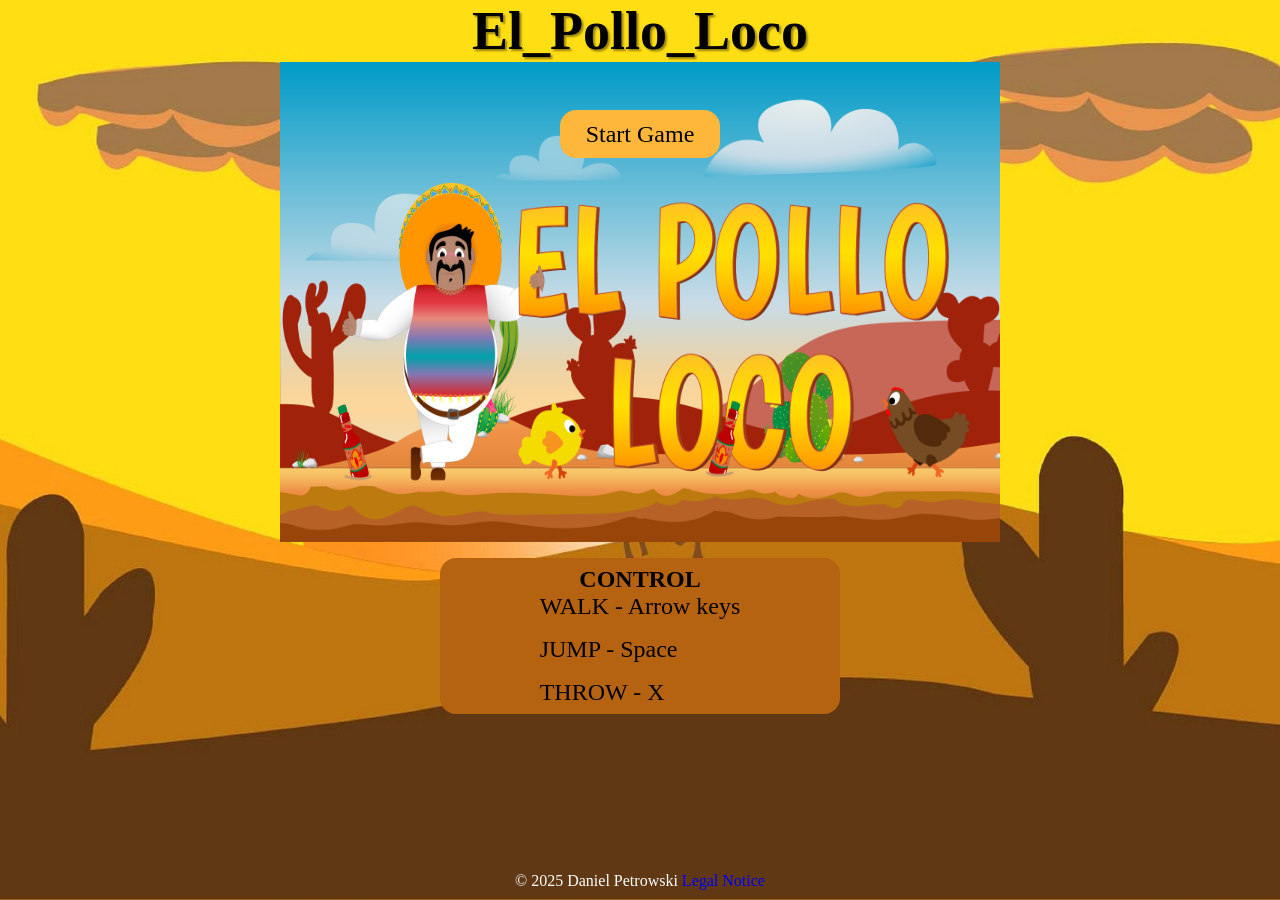
<file: index.html>
<!DOCTYPE html>
<html lang="en" translate="no" user-scalable="no">

<head>
    <meta charset="UTF-8">
    <meta name="viewport" content="width=device-width, initial-scale=1.0, minimum-scale=1.0">
    <title>El_Pollo_loco</title>
    <link rel="stylesheet" href="./style.css">
    <link rel="icon" type="image/x-icon" href="img/Favicon/Chicken.png">
</head>

<body>
    <h1>El_Pollo_Loco</h1>

    <div id="fullscreen" class="fullscreen">
        <div id="turnPhoneMessage" class="turnPhoneMessage">Turn your phone<br>to play</div>

        <div class="startScreenContainer screens" id="startScreenContainer">
            <img src="./img/9_intro_outro_screens/start/startscreen_2.png" alt="">
            <div class="startScreenButtons">
                <button class="startButton" id="startButton" onclick="startGame()">Start Game</button>
            </div>
        </div>

        <div class="youWonScreen screens d-none" id="wonGameScreen">
            <img src="img/You won, you lost/You Win A.png" alt="You Win">
            <button class="restartButton" onclick="startGame()">Restart Game</button>
        </div>

        <div class="gameOverScreen screens d-none" id="gameOverScreen">
            <img src="./img/9_intro_outro_screens/game_over/game over!.png" alt="">
            <button class="restartButton" onclick="startGame()">Restart Game</button>
        </div>

        <div class="hud d-none" id="hud">
            <div id="panelup" class="panel panelup panel-wrapper">
                <button class="controlButtons" id="btnMute" onclick="toggleMute()">
                    <img id="muteIcon" src="img/icons/activeSound.png" alt="Mute Icon" width="32" height="32">
                </button>
                <button class="controlButtons hideOnPhone" id="btnFullscreen" onclick="fullscreen()">
                    <img id="fullscreenIcon" src="img/icons/fullscreen.png" alt="Fullscreen Icon" width="32" height="32">
                </button>
            </div>

            <div id="paneldown" class="panel paneldown d-none">
                <div class="panel-wrapper">
                    <button class="controlButtons" id="btnLeft">
                        <img id="leftIcon" src="img/icons/arrowLeft.png" alt="Left Icon" width="32" height="32">
                    </button>
                    <button class="controlButtons" id="btnRight">
                        <img id="rightIcon" src="img/icons/arrowRight.png" alt="Right Icon" width="44" height="44">
                    </button>
                </div>

                <div class="panel-wrapper">
                    <button class="controlButtons" id="btnJump">
                        <img id="jumpIcon" src="img/icons/jump.png" alt="Jump Icon" width="60" height="60">
                    </button>
                    <button class="controlButtons" id="btnThrow">
                        <img id="throwIcon" src="img/icons/bottle.png" alt="Throw Icon" width="60" height="60">
                    </button>
                </div>
            </div>
        </div>

        <canvas class="d-none" id="canvas" width="720" height="480"></canvas>
    </div>

    <div class="controls-box">
        <h2>CONTROL</h2>
        <div class="controls">
            <div>WALK - Arrow keys</div>
            <div>JUMP - Space</div>
            <div>THROW - X</div>
        </div>
    </div>

    <footer class="site-footer">
        <div class="container">
            <p class="copyright">
                &copy; 2025 Daniel Petrowski 
                <a href="Impressum.html" title="Impressum" aria-label="Legal Notice (page with legal information)">Legal Notice</a>
            </p>
        </div>
    </footer>

    <script src="./models/world.class.js"></script>
    <script src="./models/drawable-object.class.js"></script>
    <script src="./models/movable-object.class.js"></script>
    <script src="./models/character.class.js"></script>
    <script src="./models/chicken.class.js"></script>
    <script src="./models/small-chicken.class.js"></script>
    <script src="./models/salsa-bottle.class.js"></script>
    <script src="./models/coin.class.js"></script>
    <script src="./models/cloud.class.js"></script>
    <script src="./models/background-object.class.js"></script>
    <script src="./models/keyboard.class.js"></script>
    <script src="./models/levels.class.js"></script>
    <script src="./models/endboss.class.js"></script>
    <script src="./models/bar.class.js"></script>
    <script src="./models/endboss-lifebar.class.js"></script>
    <script src="./models/health-bar.class.js"></script>
    <script src="./models/coin-bar.class.js"></script>
    <script src="./models/bottle-bar.class.js"></script>
    <script src="./scripts/game.js"></script>
    <script src="./models/throwable-object.class.js"></script>
    <script src="./levels/level1.js"></script>
</body>

</html>
</file>
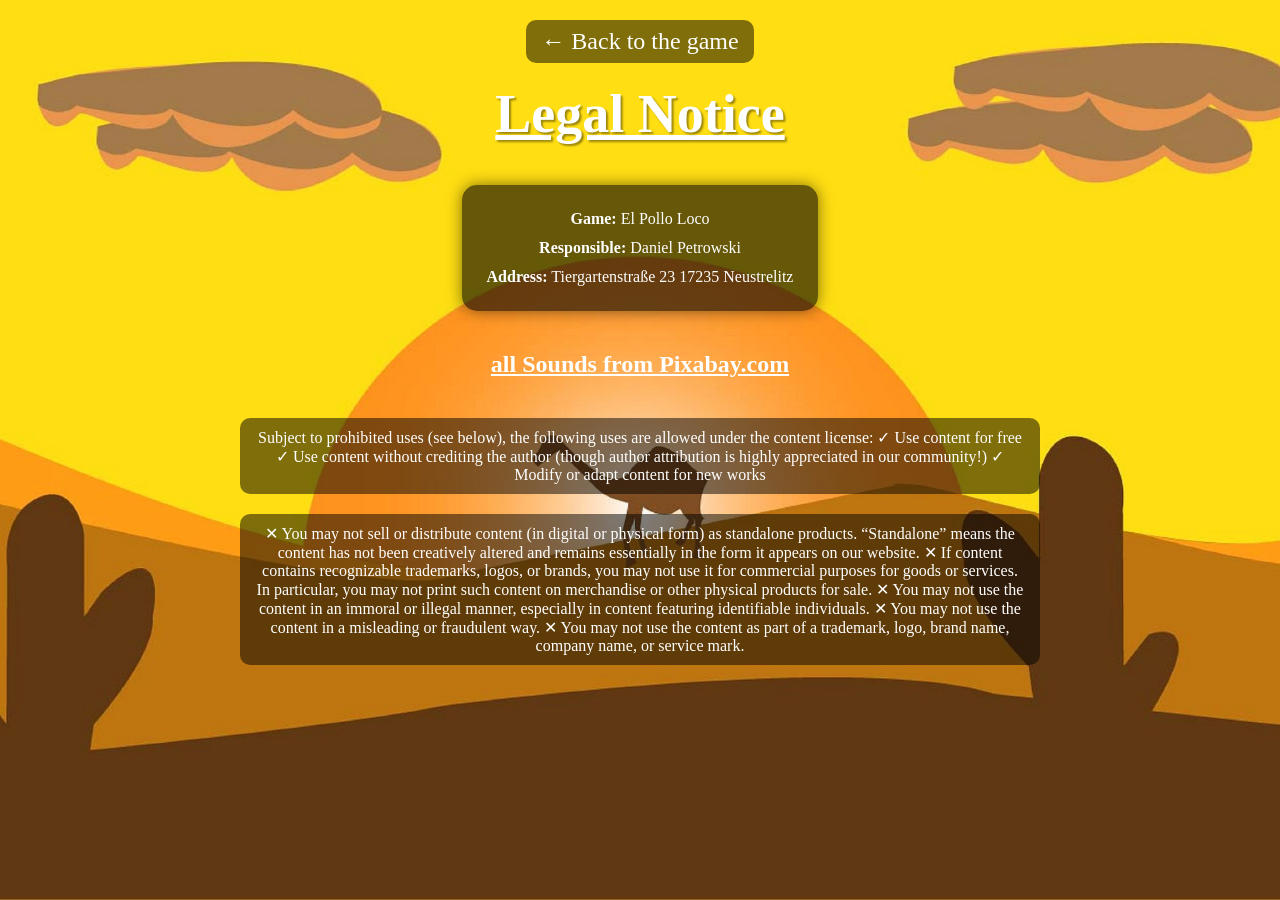
<file: Impressum.html>
<!DOCTYPE html>
<html lang="de">

<head>
    <meta charset="UTF-8">
    <meta name="viewport" content="width=device-width, initial-scale=1.0">
    <title>Legal Notice</title>
    <link rel="stylesheet" href="Impressum.css">
    <link rel="stylesheet" href="style.css">
    
    <link rel="icon" type="image/x-icon" href="img/Favicon/Chicken.png">
</head>

<body>
    <a href="index.html" class="back-link">← Back to the game</a>

    <h1>Legal Notice</h1>

    <div class="impressum-info">
        <p><strong>Game:</strong> El Pollo Loco</p>
        <p><strong>Responsible:</strong> Daniel Petrowski</p>
        <p><strong>Address:</strong> Tiergartenstraße 23 17235 Neustrelitz</p>
        
            <script type="text/javascript">
              
            </script>
        </p>
    </div>

    <h2>all Sounds from Pixabay.com</h2>
    <div class="source-list">
        <div class="source-item">
            Subject to prohibited uses (see below), the following uses are allowed under the content license:

✓ Use content for free
✓ Use content without crediting the author (though author attribution is highly appreciated in our community!)
✓ Modify or adapt content for new works
    </div>

    <div class="source-list">
        <div class="source-item">

            ✕ You may not sell or distribute content (in digital or physical form) as standalone products. “Standalone” means the content has not been creatively altered and remains essentially in the form it appears on our website.

✕ If content contains recognizable trademarks, logos, or brands, you may not use it for commercial purposes for goods or services. In particular, you may not print such content on merchandise or other physical products for sale.

✕ You may not use the content in an immoral or illegal manner, especially in content featuring identifiable individuals.

✕ You may not use the content in a misleading or fraudulent way.

✕ You may not use the content as part of a trademark, logo, brand name, company name, or service mark.
        </div>
    </div>

    <footer class="site-footer">
        <div class="container">
            <p class="copyright">
                
              
            </p>
        </div>
    </footer>
</body>

</html>
</file>
<file: style.css>
* {
    border: 0;
    margin: 0;
    padding: 0;
    font-family: 'Smokum';
    text-decoration: none;
}

a:visited {
    color: rgb(255, 255, 255);
    text-decoration: none;
}

body {
    display: flex;
    flex-direction: column;
    align-items: center;
    background-image: url('img/5_background/desert.jpg');
    background-repeat: no-repeat;
    background-size: cover;
    background-position: center;
    height: 100vh;
    overflow-x: hidden;
}

canvas {
    background-color: black;
    display: block;
}

.canvasFullscreen {
    width: 100vw;
    height: 100%;
}

.gameOverScreen {
    position: absolute;
    width: 720px;
    height: 480px;
}

.gameOverScreenFullscreen {
    margin-top: 0px;
    width: 100vw;
    height: 100vh;
}

.youWonScreen {
    position: absolute;
    display: flex;
    align-items: center;
    justify-content: center;
    background: rgba(0, 0, 0, 0.4);
    width: 720px;
    height: 480px;
}

.youWonScreenFullscreen {
    margin-top: 0px;
    width: 100vw;
    height: 100vh;
}

h1 {
    font-size: 54px;
    text-shadow: 2px 2px 2px rgba(0, 0, 0, 0.4);

}


h2 {
    text-align: center;
}

.controls-box {
    background-color: #b56310;
    padding: 8px 100px;
    margin-top: 16px;
    border-radius: 16px;

}

.controls {
    display: flex;
    align-items: flex-start;
    flex-direction: column;
    gap: 16px;
    font-size: 24px;
}

.startScreenContainer {
    width: 720px;
    height: 480px;
    z-index: 999;
    position: relative;
}

.startScreenButtons {
    display: flex;
    position: absolute;
    top: 15%;
    left: 50%;
    transform: translate(-50%, -50%);
    gap: 24px;
}

.startButton {
    width: 160px;
    height: 48px;
    font-size: 24px;
    background-color: #ffb73b;
    z-index: 999;
    text-align: center;
    display: flex;
    justify-content: center;
    align-items: center;
    border-radius: 16px;

}

.restartButton {
    width: 160px;
    height: 48px;
    font-size: 24px;
    background-color: #ffb73b;
    z-index: 999;
    text-align: center;
    display: flex;
    justify-content: center;
    align-items: center;
    position: absolute;
    top: 30%;
    left: 50%;
    transform: translate(-50%, -50%);
    border-radius: 16px;

}

.restartButton:hover {
    background-color:#ffa200;
;
    cursor: pointer;
}


.startButton:hover {
    background-color: #ffa200;
    cursor: pointer;
}

.hud {
    width: 660px;
    height: 100vh;
    position: absolute;
    display: flex;
    top: 50%;
    left: 50%;
    transform: translate(-50%, -50%);
    flex-direction: column;
    justify-content: space-between;
    pointer-events: none;
}

.hud .controlButtons {
  pointer-events: auto; 
}



.panel {
    display: flex;
    padding-right: 24px;
    padding-left: 8px;
    padding-bottom: 24px;
    padding-top: 12px;
}

.panelup {
    justify-content: flex-end;
    margin-top: 80px;

    gap: 8px;
}

.paneldown {
    justify-content: space-between;
    display: none;
    gap: 48px;
}

.panel-wrapper {
    display: flex;
    gap: 8px;

}

.controlButtons {
    background-color: #ffb73b;
    padding: 16px;
    width: 64px;
    height: 64px;
    border-radius: 50px;
    cursor: pointer;
}

.controlButtons:hover {
    transform: scale(1.1);
    transition: transform 0.3s ease;
}

img {
    width: 100%;
    height: 100%;
}

.d-none {
    display: none;
}


.backButton {
    width: 160px;
    height: 48px;
    margin-bottom: 24px;
    font-size: 24px;
    background-color: #ffb73b;
    z-index: 999;
    text-align: center;
    display: flex;
    justify-content: center;
    align-items: center;
}

.turnPhoneMessage {
    height: 100vh;
    width: 100vw;
    position: fixed;
    top: 0;
    left: 0;
    background-color: rgba(0, 0, 0);
    color: #ffb73b;
    font-size: 24px;
    z-index: 1000;
    flex-direction: column;
    justify-content: center;
    align-items: center;
    text-align: center;
    margin: 0;
    overflow-y: hidden;
    overflow-x: hidden;
}

.site-footer {
    display: block;
    position: fixed;   /* immer unten */
    bottom: 0;
    left: 0;
    width: 100%;
    color: white;
    text-align: center;
    padding: 10px 0;
    z-index: 999;      /* sicherstellen, dass er über dem Spiel liegt */
}


.site-footer a {
    text-decoration: none;
}

.site-footer a:focus,
.site-footer a:hover {
    text-decoration: underline;
}

@media (hover: none) {
    #fullscreen {
        width: 100%;
        height: 100vh;
        position: relative;
    }

    .paneldown {
        display: flex;
    }

    .controls-box {
        display: none;
    }

    h1 {
        display: none;
    }

    .panelup {
        margin-top: 0px;
        margin-right: 0px;
    }

    .hideOnPhone {
        display: none;
    }

    #btnMute {
        margin-right: 80px;
    }
}

@media (hover: none){
    #fullscreen {
        height: 100vh;
        width: 100%;
    }

    canvas {
        height: 100vh;
        width: 100%;
    }

    .screens {
        height: 100vh;
        width: 100%;
        margin-top: 0;
        z-index: 998;
    }

    .paneldown {
        display: flex;
        margin-left: 32px;
        margin-right: 32px;
    }

    .panelup {
        margin-top: 0px;
        margin-right: 0px;
    }

    .controls-box {
        display: none;
    }

    h1 {
        display: none;
    }

    .hideOnPhone {
        display: none;
    }

    #btnMute {
        margin-right: 80px;
    }

    .panel-wrapper {
        gap: 24px;
    }
}@media(min-width:3999px){
    .paneldown{
        display: none;
    }
}
</file>
<file: Impressum.css>
body {
    display: flex;
    flex-direction: column;
    min-height: 100vh;
    margin: 0;
    color: #fff;
    text-align: center;
    background-image: url('img/desert-826238_1280.jpg');
    background-repeat: no-repeat;
    background-size: cover;
    background-position: center;
    background-attachment: fixed;
}

.main-content {
    flex: 1;
    display: flex;
    flex-direction: column;
    align-items: center;
}
canvas {
    display: block;
}

.back-link {
    margin-top: 20px;
    font-size: 24px;
    color: #fff;
    text-decoration: none;
    background: rgba(0, 0, 0, 0.5);
    padding: 8px 15px;
    border-radius: 10px;
}

.back-link:hover {
    background: rgba(0, 0, 0, 0.8);
}

h1, h2 {
    text-align: center;
    text-decoration: underline;
    margin: 20px 0;
}

.impressum-info {
    background-color: rgba(0, 0, 0, 0.6);
    padding: 20px 25px;
    border-radius: 15px;
    max-width: 600px;
    margin: 20px auto;
    line-height: 1.8;
    box-shadow: 0 0 15px rgba(0, 0, 0, 0.5);
}

.source-list {
    max-width: 800px;
    margin: 20px auto;
}

.source-item {
    background-color: rgba(0, 0, 0, 0.5);
    padding: 10px 15px;
    margin-bottom: 15px;
    border-radius: 10px;
}

a {
    color: #1E90FF;
    text-decoration: none;
}

a:hover {
    text-decoration: underline;
}

footer {
    text-align: center;
    margin-top: auto;
    font-size: 16px;
    color: #fff;
    padding: 15px 0;
}
</file>
